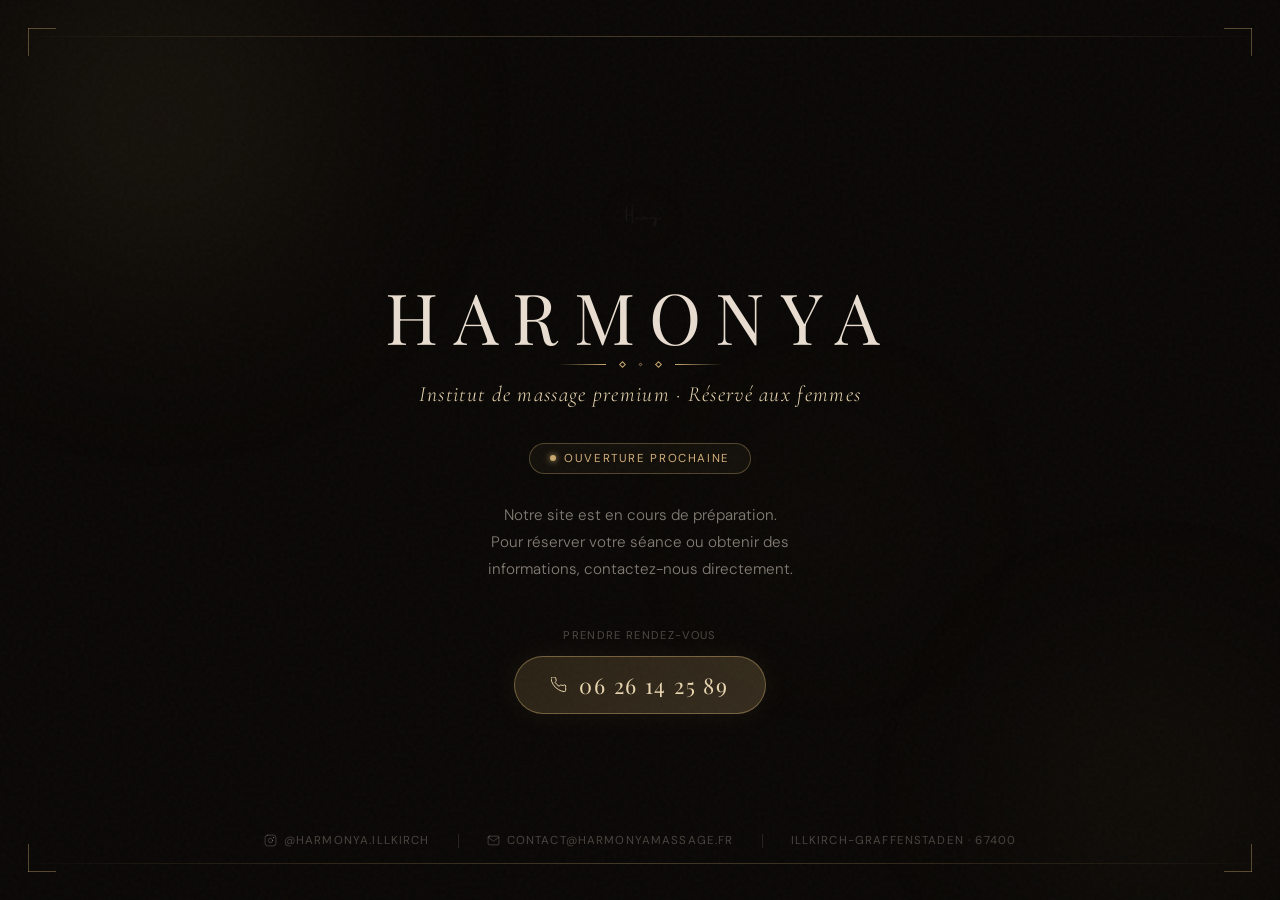
<file: index.html>
<!DOCTYPE html>
<html lang="fr">
<head>
  <meta charset="UTF-8">
  <meta name="viewport" content="width=device-width, initial-scale=1.0">
  <title>Harmonya — Institut de Massage Premium · Illkirch-Graffenstaden</title>
  <meta name="description" content="Harmonya, institut de massage premium réservé aux femmes à Illkirch-Graffenstaden. Drainage lymphatique post-opératoire, massages bien-être, Drain & Sculpt. Ouverture prochaine.">
  <meta name="robots" content="index, follow">
  <link rel="canonical" href="https://www.harmonyamassage.fr/">
  <meta property="og:type" content="website">
  <meta property="og:url" content="https://www.harmonyamassage.fr/">
  <meta property="og:title" content="Harmonya — Institut de Massage Premium">
  <meta property="og:description" content="Institut de massage premium réservé aux femmes. Drainage lymphatique, massages bien-être. Illkirch-Graffenstaden.">
  <meta property="og:image" content="https://www.harmonyamassage.fr/logo-removebg-preview.png">
  <link rel="icon" href="logo-removebg-preview.png" type="image/png">
  <link rel="preconnect" href="https://fonts.googleapis.com">
  <link rel="preconnect" href="https://fonts.gstatic.com" crossorigin>
  <link href="https://fonts.googleapis.com/css2?family=Playfair+Display:ital,wght@0,400;0,500;0,600;1,400;1,500&family=Cormorant+Garamond:ital,wght@0,300;0,400;1,300;1,400&family=DM+Sans:opsz,wght@9..40,300;9..40,400&display=swap" rel="stylesheet">

  <script type="application/ld+json">
  {
    "@context": "https://schema.org",
    "@type": "LocalBusiness",
    "name": "Harmonya",
    "image": "https://www.harmonyamassage.fr/logo-removebg-preview.png",
    "description": "Institut de massage premium réservé aux femmes, spécialisé en drainage lymphatique post-opératoire et massages bien-être",
    "url": "https://www.harmonyamassage.fr/",
    "telephone": "06 26 14 25 89",
    "email": "contact@harmonyamassage.fr",
    "address": {
      "@type": "PostalAddress",
      "streetAddress": "1A rue de la Poste",
      "addressLocality": "Illkirch-Graffenstaden",
      "postalCode": "67400",
      "addressCountry": "FR"
    }
  }
  </script>

  <style>
    *, *::before, *::after { box-sizing: border-box; margin: 0; padding: 0; }

    :root {
      --gold:        #c9a96e;
      --gold-light:  #d4af7a;
      --gold-pale:   #e8d5b0;
      --ink:         #0a0806;
      --ink-2:       #110e0b;
      --cream:       #e8ddd0;
      --cream-dim:   rgba(232,221,208,.55);
      --cream-ghost: rgba(232,221,208,.18);
    }

    html, body {
      height: 100%;
      background: var(--ink);
      color: var(--cream);
      font-family: 'DM Sans', sans-serif;
      overflow: hidden;
    }

    /* ── Grain overlay ── */
    body::before {
      content: '';
      position: fixed; inset: 0;
      background-image: url("data:image/svg+xml,%3Csvg viewBox='0 0 256 256' xmlns='http://www.w3.org/2000/svg'%3E%3Cfilter id='n'%3E%3CfeTurbulence type='fractalNoise' baseFrequency='0.9' numOctaves='4' stitchTiles='stitch'/%3E%3C/filter%3E%3Crect width='100%25' height='100%25' filter='url(%23n)' opacity='1'/%3E%3C/svg%3E");
      opacity: .028;
      pointer-events: none;
      z-index: 1000;
    }

    /* ── Background orbs ── */
    .orb {
      position: fixed;
      border-radius: 50%;
      filter: blur(90px);
      pointer-events: none;
      will-change: transform;
    }
    .orb-1 {
      width: 520px; height: 520px;
      background: radial-gradient(circle, rgba(201,169,110,.11) 0%, transparent 70%);
      top: -140px; left: -100px;
      animation: drift1 18s ease-in-out infinite alternate;
    }
    .orb-2 {
      width: 380px; height: 380px;
      background: radial-gradient(circle, rgba(201,169,110,.08) 0%, transparent 70%);
      bottom: -80px; right: -60px;
      animation: drift2 22s ease-in-out infinite alternate;
    }
    .orb-3 {
      width: 240px; height: 240px;
      background: radial-gradient(circle, rgba(201,169,110,.06) 0%, transparent 70%);
      top: 45%; left: 55%;
      animation: drift3 14s ease-in-out infinite alternate;
    }

    @keyframes drift1 { from { transform: translate(0,0) scale(1); } to { transform: translate(60px,40px) scale(1.08); } }
    @keyframes drift2 { from { transform: translate(0,0) scale(1); } to { transform: translate(-50px,-30px) scale(1.05); } }
    @keyframes drift3 { from { transform: translate(0,0); } to { transform: translate(-30px,25px); } }

    /* ── Thin horizontal lines decoration ── */
    .line-top, .line-bottom {
      position: fixed;
      left: 0; right: 0;
      height: 1px;
      background: linear-gradient(90deg, transparent, rgba(201,169,110,.18), rgba(201,169,110,.3), rgba(201,169,110,.18), transparent);
      animation: fadeInLine 2s ease forwards;
      opacity: 0;
    }
    .line-top    { top: 36px; animation-delay: 1.2s; }
    .line-bottom { bottom: 36px; animation-delay: 1.4s; }
    @keyframes fadeInLine { to { opacity: 1; } }

    /* ── Corner marks ── */
    .corner {
      position: fixed;
      width: 28px; height: 28px;
      opacity: 0;
      animation: fadeInLine 2s ease forwards;
      animation-delay: 1.5s;
    }
    .corner::before, .corner::after {
      content: '';
      position: absolute;
      background: rgba(201,169,110,.4);
    }
    .corner::before { width: 100%; height: 1px; top: 0; left: 0; }
    .corner::after  { width: 1px; height: 100%; top: 0; left: 0; }
    .corner-tl { top: 28px; left: 28px; }
    .corner-tr { top: 28px; right: 28px; transform: scaleX(-1); }
    .corner-bl { bottom: 28px; left: 28px; transform: scaleY(-1); }
    .corner-br { bottom: 28px; right: 28px; transform: scale(-1); }

    /* ── Center stage ── */
    .stage {
      position: relative;
      z-index: 10;
      height: 100vh;
      display: flex;
      flex-direction: column;
      align-items: center;
      justify-content: center;
      padding: 40px 24px;
      text-align: center;
      gap: 0;
    }

    /* ── Logo ── */
    .logo-wrap {
      margin-bottom: 28px;
      opacity: 0;
      transform: translateY(16px);
      animation: riseIn .9s cubic-bezier(.22,1,.36,1) forwards;
      animation-delay: .15s;
    }
    .logo-wrap img {
      height: 62px;
      width: auto;
      filter: drop-shadow(0 0 20px rgba(201,169,110,.25));
    }

    /* ── Brand name ── */
    .brand {
      font-family: 'Playfair Display', serif;
      font-size: clamp(2.6rem, 7vw, 4.4rem);
      font-weight: 400;
      letter-spacing: .22em;
      color: var(--cream);
      line-height: 1;
      margin-bottom: 10px;
      opacity: 0;
      transform: translateY(14px);
      animation: riseIn .9s cubic-bezier(.22,1,.36,1) forwards;
      animation-delay: .3s;
    }

    /* ── Divider ornement ── */
    .ornament {
      display: flex;
      align-items: center;
      gap: 14px;
      margin-bottom: 14px;
      opacity: 0;
      animation: riseIn .9s cubic-bezier(.22,1,.36,1) forwards;
      animation-delay: .45s;
    }
    .ornament-line {
      width: 48px; height: 1px;
      background: linear-gradient(90deg, transparent, var(--gold));
    }
    .ornament-line:last-child {
      background: linear-gradient(90deg, var(--gold), transparent);
    }
    .ornament-dot {
      width: 5px; height: 5px;
      border: 1px solid var(--gold);
      transform: rotate(45deg);
      flex-shrink: 0;
    }

    /* ── Tagline ── */
    .tagline {
      font-family: 'Cormorant Garamond', serif;
      font-style: italic;
      font-size: clamp(1rem, 2.5vw, 1.35rem);
      font-weight: 300;
      color: var(--gold-pale);
      letter-spacing: .06em;
      margin-bottom: 36px;
      opacity: 0;
      transform: translateY(12px);
      animation: riseIn .9s cubic-bezier(.22,1,.36,1) forwards;
      animation-delay: .55s;
    }

    /* ── Badge ouverture ── */
    .badge {
      display: inline-flex;
      align-items: center;
      gap: 8px;
      border: 1px solid rgba(201,169,110,.35);
      border-radius: 50px;
      padding: 7px 20px;
      font-size: .72rem;
      letter-spacing: .14em;
      text-transform: uppercase;
      color: var(--gold-light);
      background: rgba(201,169,110,.05);
      margin-bottom: 28px;
      opacity: 0;
      animation: riseIn .9s cubic-bezier(.22,1,.36,1) forwards;
      animation-delay: .68s;
    }
    .badge-dot {
      width: 6px; height: 6px;
      border-radius: 50%;
      background: var(--gold);
      box-shadow: 0 0 6px var(--gold);
      animation: pulse 2.4s ease-in-out infinite;
    }
    @keyframes pulse {
      0%,100% { opacity: 1; transform: scale(1); }
      50%      { opacity: .5; transform: scale(.7); }
    }

    /* ── Description ── */
    .desc {
      font-size: clamp(.82rem, 1.8vw, .95rem);
      font-weight: 300;
      color: var(--cream-dim);
      line-height: 1.8;
      max-width: 380px;
      margin-bottom: 44px;
      opacity: 0;
      transform: translateY(10px);
      animation: riseIn .9s cubic-bezier(.22,1,.36,1) forwards;
      animation-delay: .8s;
    }

    /* ── CTA phone ── */
    .cta-wrap {
      display: flex;
      flex-direction: column;
      align-items: center;
      gap: 14px;
      opacity: 0;
      transform: translateY(10px);
      animation: riseIn .9s cubic-bezier(.22,1,.36,1) forwards;
      animation-delay: .95s;
    }
    .cta-label {
      font-size: .7rem;
      letter-spacing: .12em;
      text-transform: uppercase;
      color: rgba(232,221,208,.3);
    }
    .btn-phone {
      display: inline-flex;
      align-items: center;
      gap: 12px;
      background: linear-gradient(135deg, rgba(184,151,90,.18), rgba(212,175,122,.22));
      border: 1px solid rgba(201,169,110,.45);
      border-radius: 50px;
      padding: 14px 36px;
      color: var(--gold-pale);
      font-family: 'Playfair Display', serif;
      font-size: clamp(1.1rem, 3vw, 1.35rem);
      font-weight: 400;
      letter-spacing: .08em;
      text-decoration: none;
      transition: background .3s, border-color .3s, box-shadow .3s, transform .2s;
      box-shadow: 0 0 28px rgba(201,169,110,.08);
    }
    .btn-phone:hover {
      background: linear-gradient(135deg, rgba(184,151,90,.28), rgba(212,175,122,.32));
      border-color: rgba(201,169,110,.7);
      box-shadow: 0 0 42px rgba(201,169,110,.16);
      transform: translateY(-2px);
    }
    .btn-phone svg { flex-shrink: 0; }

    /* ── Social + address ── */
    .footer-links {
      position: fixed;
      bottom: 52px;
      left: 0; right: 0;
      display: flex;
      align-items: center;
      justify-content: center;
      gap: 28px;
      z-index: 20;
      opacity: 0;
      animation: riseIn .9s cubic-bezier(.22,1,.36,1) forwards;
      animation-delay: 1.2s;
    }
    .footer-links a {
      font-size: .72rem;
      letter-spacing: .1em;
      text-transform: uppercase;
      color: rgba(232,221,208,.28);
      text-decoration: none;
      transition: color .2s;
      display: flex;
      align-items: center;
      gap: 7px;
    }
    .footer-links a:hover { color: var(--gold-light); }
    .footer-sep {
      width: 1px; height: 14px;
      background: rgba(232,221,208,.12);
    }

    @keyframes riseIn {
      to { opacity: 1; transform: translateY(0); }
    }

    /* ── Mobile ── */
    @media (max-width: 480px) {
      .line-top    { top: 20px; }
      .line-bottom { bottom: 20px; }
      .corner-tl { top: 16px; left: 16px; }
      .corner-tr { top: 16px; right: 16px; }
      .corner-bl { bottom: 16px; left: 16px; }
      .corner-br { bottom: 16px; right: 16px; }
      .footer-links { bottom: 32px; flex-wrap: wrap; gap: 16px; }
      .desc { max-width: 290px; }
    }
  </style>
</head>
<body>

  <!-- Background atmosphere -->
  <div class="orb orb-1"></div>
  <div class="orb orb-2"></div>
  <div class="orb orb-3"></div>

  <!-- Frame -->
  <div class="line-top"></div>
  <div class="line-bottom"></div>
  <div class="corner corner-tl"></div>
  <div class="corner corner-tr"></div>
  <div class="corner corner-bl"></div>
  <div class="corner corner-br"></div>

  <!-- Content -->
  <main class="stage">

    <div class="logo-wrap">
      <img src="logo-removebg-preview.png" alt="Harmonya">
    </div>

    <h1 class="brand">HARMONYA</h1>

    <div class="ornament">
      <span class="ornament-line"></span>
      <span class="ornament-dot"></span>
      <span class="ornament-dot" style="width:3px;height:3px;opacity:.5;"></span>
      <span class="ornament-dot"></span>
      <span class="ornament-line"></span>
    </div>

    <p class="tagline">Institut de massage premium · Réservé aux femmes</p>

    <div class="badge">
      <span class="badge-dot"></span>
      Ouverture prochaine
    </div>

    <p class="desc">
      Notre site est en cours de préparation.<br>
      Pour réserver votre séance ou obtenir des informations, contactez-nous directement.
    </p>

    <div class="cta-wrap">
      <span class="cta-label">Prendre rendez-vous</span>
      <a href="tel:0626142589" class="btn-phone">
        <svg width="16" height="16" viewBox="0 0 24 24" fill="none" stroke="currentColor" stroke-width="1.5" stroke-linecap="round" stroke-linejoin="round">
          <path d="M22 16.92v3a2 2 0 01-2.18 2 19.79 19.79 0 01-8.63-3.07A19.5 19.5 0 013.07 10.8 19.79 19.79 0 01.01 2.18 2 2 0 012 0h3a2 2 0 012 1.72c.127.96.361 1.903.7 2.81a2 2 0 01-.45 2.11L6.09 7.91a16 16 0 006 6l1.27-1.27a2 2 0 012.11-.45c.907.339 1.85.573 2.81.7A2 2 0 0122 14.92z"/>
        </svg>
        06 26 14 25 89
      </a>
    </div>

  </main>

  <!-- Footer -->
  <nav class="footer-links">
    <a href="https://www.instagram.com/harmonya.illkirch/" target="_blank" rel="noopener">
      <svg width="13" height="13" viewBox="0 0 24 24" fill="none" stroke="currentColor" stroke-width="1.5" stroke-linecap="round" stroke-linejoin="round">
        <rect x="2" y="2" width="20" height="20" rx="5" ry="5"/>
        <circle cx="12" cy="12" r="4"/>
        <circle cx="17.5" cy="6.5" r=".5" fill="currentColor"/>
      </svg>
      @harmonya.illkirch
    </a>
    <span class="footer-sep"></span>
    <a href="mailto:contact@harmonyamassage.fr">
      <svg width="13" height="13" viewBox="0 0 24 24" fill="none" stroke="currentColor" stroke-width="1.5" stroke-linecap="round" stroke-linejoin="round">
        <path d="M4 4h16c1.1 0 2 .9 2 2v12c0 1.1-.9 2-2 2H4c-1.1 0-2-.9-2-2V6c0-1.1.9-2 2-2z"/>
        <polyline points="22,6 12,13 2,6"/>
      </svg>
      contact@harmonyamassage.fr
    </a>
    <span class="footer-sep"></span>
    <a href="#" style="pointer-events:none;">
      Illkirch-Graffenstaden · 67400
    </a>
  </nav>

</body>
</html>
</file>
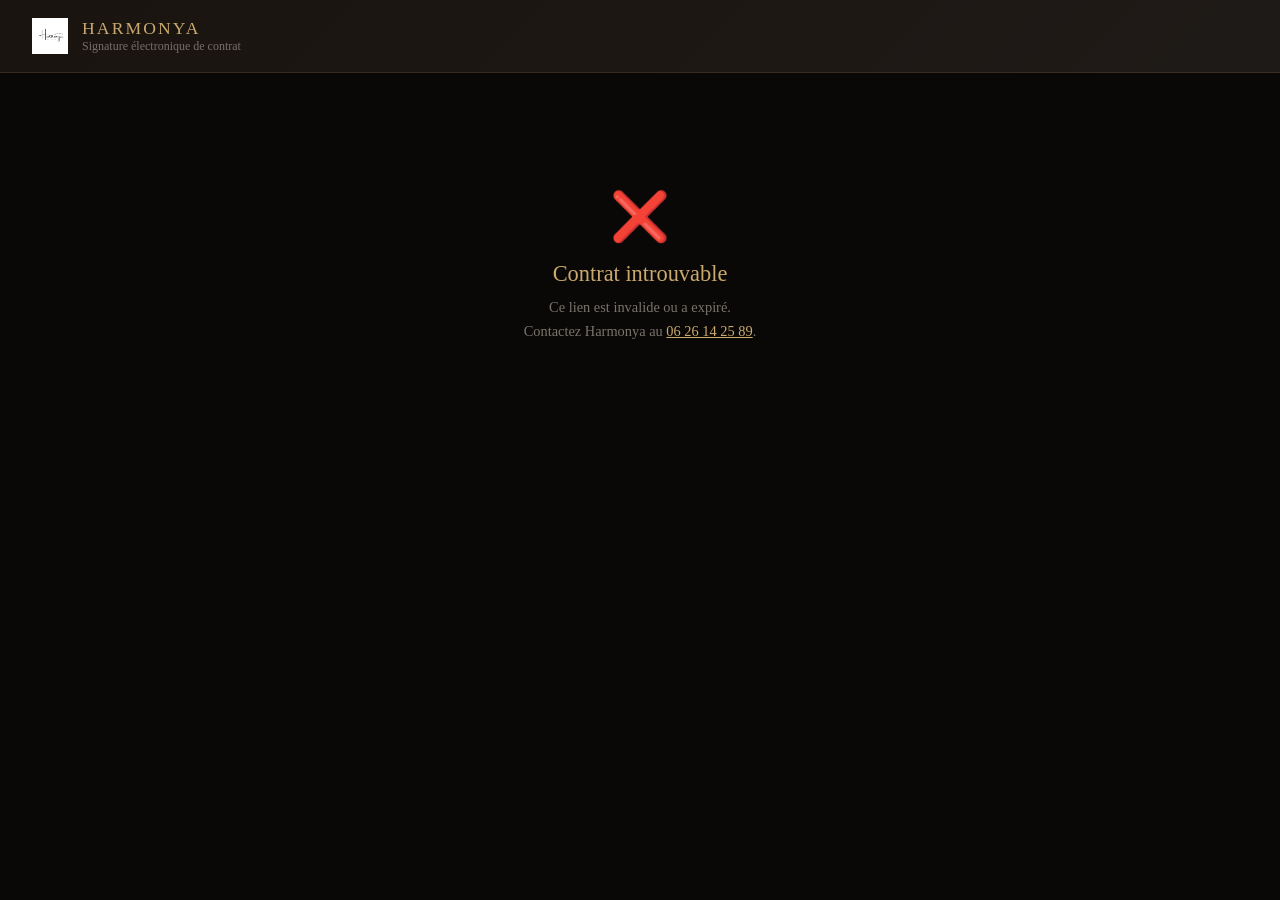
<file: sign.html>
<!DOCTYPE html>
<html lang="fr">
<head>
<meta charset="UTF-8">
<meta name="viewport" content="width=device-width, initial-scale=1.0">
<title>Signature de contrat — Harmonya</title>
<link rel="icon" href="logo.png">
<style>
  *, *::before, *::after { box-sizing: border-box; margin: 0; padding: 0; }
  body { background: #0a0806; color: #e8ddd0; font-family: Georgia, serif; min-height: 100vh; }

  .top-bar { background: linear-gradient(135deg, #1a1410, #1e1a17); border-bottom: 1px solid rgba(201,169,110,.15); padding: 18px 32px; display: flex; align-items: center; gap: 14px; }
  .top-bar img { height: 36px; }
  .top-bar-name { font-size: 1.1rem; letter-spacing: .12em; color: #c9a96e; }
  .top-bar-sub { font-size: .75rem; color: rgba(232,221,208,.45); }

  .container { max-width: 760px; margin: 0 auto; padding: 36px 24px 60px; }

  .state-loading, .state-error, .state-signed { text-align: center; padding: 80px 24px; }
  .state-icon { font-size: 3rem; margin-bottom: 16px; }
  .state-title { font-size: 1.4rem; color: #c9a96e; margin-bottom: 8px; }
  .state-sub { font-size: .9rem; color: rgba(232,221,208,.5); line-height: 1.7; }

  .contract-header { background: rgba(201,169,110,.06); border: 1px solid rgba(201,169,110,.2); border-radius: 12px; padding: 20px 24px; margin-bottom: 24px; }
  .contract-prestation { font-size: 1.2rem; color: #d4af7a; font-weight: 600; margin-bottom: 6px; }
  .contract-meta { font-size: .82rem; color: rgba(232,221,208,.55); display: flex; gap: 16px; flex-wrap: wrap; }
  .contract-meta span::before { content: '·'; margin-right: 6px; }
  .contract-meta span:first-child::before { content: ''; margin: 0; }

  .echeances-table { width: 100%; border-collapse: collapse; margin-bottom: 24px; }
  .echeances-table th { text-align: left; font-size: .75rem; text-transform: uppercase; letter-spacing: .08em; color: rgba(232,221,208,.4); padding: 8px 12px; border-bottom: 1px solid rgba(255,255,255,.06); font-weight: 500; }
  .echeances-table td { padding: 10px 12px; border-bottom: 1px solid rgba(255,255,255,.04); font-size: .88rem; color: rgba(232,221,208,.8); }
  .echeances-table td:last-child { color: #c9a96e; font-weight: 600; text-align: right; }

  .contract-body { background: #fff; color: #1a1a1a; border-radius: 10px; padding: 32px; margin-bottom: 28px; font-family: 'Times New Roman', serif; font-size: .9rem; line-height: 1.8; max-height: 480px; overflow-y: auto; }

  .sign-box { background: rgba(255,255,255,.03); border: 1px solid rgba(255,255,255,.1); border-radius: 12px; padding: 24px; }
  .sign-box-title { font-size: 1rem; color: #d4af7a; margin-bottom: 18px; }

  .sign-field { margin-bottom: 16px; }
  .sign-label { font-size: .82rem; color: rgba(232,221,208,.6); margin-bottom: 6px; display: block; }
  .sign-input { width: 100%; padding: 11px 14px; background: rgba(255,255,255,.04); border: 1px solid rgba(255,255,255,.12); border-radius: 8px; color: #e8ddd0; font-size: .95rem; font-family: Georgia, serif; outline: none; transition: border-color .2s; }
  .sign-input:focus { border-color: rgba(201,169,110,.5); }

  .sign-confirm { display: flex; gap: 10px; align-items: flex-start; margin-bottom: 20px; }
  .sign-confirm input[type="checkbox"] { margin-top: 3px; accent-color: #c9a96e; width: 16px; height: 16px; cursor: pointer; flex-shrink: 0; }
  .sign-confirm label { font-size: .82rem; color: rgba(232,221,208,.7); line-height: 1.6; cursor: pointer; }

  .btn-sign { width: 100%; padding: 14px; background: linear-gradient(135deg, #b8975a, #d4af7a); color: #0a0806; font-size: 1rem; font-weight: 700; border: none; border-radius: 10px; cursor: pointer; letter-spacing: .05em; transition: opacity .2s; }
  .btn-sign:disabled { opacity: .45; cursor: not-allowed; }
  .btn-sign:not(:disabled):hover { opacity: .9; }

  .legal-note { font-size: .72rem; color: rgba(232,221,208,.3); text-align: center; line-height: 1.6; margin-top: 14px; }

  .signed-proof { background: rgba(129,199,132,.06); border: 1px solid rgba(129,199,132,.25); border-radius: 10px; padding: 16px 20px; margin-top: 20px; font-size: .82rem; color: rgba(232,221,208,.65); line-height: 1.8; }
  .signed-proof strong { color: #81c784; }
</style>
</head>
<body>

<div class="top-bar">
  <img src="logo.png" alt="Harmonya">
  <div>
    <div class="top-bar-name">HARMONYA</div>
    <div class="top-bar-sub">Signature électronique de contrat</div>
  </div>
</div>

<div class="container">
  <div id="state-loading" class="state-loading">
    <div class="state-icon">⏳</div>
    <div class="state-title">Chargement du contrat…</div>
  </div>
  <div id="state-error" class="state-error" style="display:none;">
    <div class="state-icon">❌</div>
    <div class="state-title">Contrat introuvable</div>
    <div class="state-sub">Ce lien est invalide ou a expiré.<br>Contactez Harmonya au <a href="tel:0626142589" style="color:#c9a96e;">06 26 14 25 89</a>.</div>
  </div>
  <div id="state-signed" class="state-signed" style="display:none;">
    <div class="state-icon">✅</div>
    <div class="state-title" style="color:#81c784;">Contrat déjà signé</div>
    <div class="state-sub" id="signed-info"></div>
    <div id="signed-proof" class="signed-proof" style="max-width:440px;margin:20px auto 0;text-align:left;"></div>
  </div>
  <div id="state-main" style="display:none;">
    <div class="contract-header">
      <div class="contract-prestation" id="contract-prestation"></div>
      <div class="contract-meta" id="contract-meta"></div>
    </div>

    <table class="echeances-table" id="echeances-section" style="display:none;">
      <thead><tr><th>Versement</th><th>Date</th><th>Montant</th></tr></thead>
      <tbody id="echeances-body"></tbody>
    </table>

    <p style="font-size:.82rem;color:rgba(232,221,208,.45);margin-bottom:12px;">Veuillez lire attentivement le contrat avant de signer :</p>
    <div class="contract-body" id="contract-body"></div>

    <div class="sign-box">
      <div class="sign-box-title">✍️ Votre signature électronique</div>
      <div class="sign-field">
        <label class="sign-label" for="sign-prenom">Votre prénom *</label>
        <input type="text" id="sign-prenom" class="sign-input" placeholder="Entrez votre prénom" autocomplete="given-name">
      </div>
      <div class="sign-field">
        <label class="sign-label" for="sign-lu">Écrire « Lu et approuvé » *</label>
        <input type="text" id="sign-lu" class="sign-input" placeholder="Lu et approuvé" autocomplete="off">
      </div>
      <div class="sign-confirm">
        <input type="checkbox" id="sign-check">
        <label for="sign-check">Je reconnais avoir lu et compris l'intégralité du présent contrat, et j'accepte ses conditions sans réserve. Je consens à sa signature électronique conformément à l'article 1366 du Code Civil.</label>
      </div>
      <button class="btn-sign" id="btn-sign" onclick="submitSignature()" disabled>Signer le contrat</button>
      <p class="legal-note">
        Signature électronique horodatée. Cette signature a la même valeur juridique qu'une signature manuscrite (Art. 1366 Code Civil français). Un exemplaire signé vous sera envoyé par email.
      </p>
    </div>
  </div>
</div>

<script>
const SUPA_URL = 'https://qewdympkbxbevgmbfxfd.supabase.co';
const FN_URL   = SUPA_URL + '/functions/v1/sign-contract';

const params = new URLSearchParams(window.location.search);
const token  = params.get('token');

function fmtDate(d) {
  if (!d) return '—';
  const x = new Date(d + 'T12:00:00Z');
  const m = ['jan.','fév.','mar.','avr.','mai','jun.','jul.','aoû.','sep.','oct.','nov.','déc.'];
  return `${x.getDate()} ${m[x.getMonth()]} ${x.getFullYear()}`;
}

function show(id) {
  ['state-loading','state-error','state-signed','state-main'].forEach(s => {
    document.getElementById(s).style.display = s === id ? 'block' : 'none';
  });
}

async function loadContract() {
  if (!token) { show('state-error'); return; }
  try {
    const res = await fetch(FN_URL + '?token=' + encodeURIComponent(token));
    if (!res.ok) { show('state-error'); return; }
    const c = await res.json();

    if (c.already_signed) {
      const d = c.signed_at ? new Date(c.signed_at).toLocaleString('fr-FR') : '';
      document.getElementById('signed-info').innerHTML =
        `Ce contrat a été signé par <strong>${c.signature_name || '—'}</strong>${d ? ' le ' + d : ''}.<br>Un exemplaire vous a été envoyé par email.`;
      document.getElementById('signed-proof').innerHTML =
        `<strong>Référence de signature :</strong><br>Nom : ${c.signature_name || '—'} · Date : ${d || '—'}`;
      show('state-signed');
      return;
    }

    // Afficher le contrat
    document.getElementById('contract-prestation').textContent = c.prestation || '—';
    const meta = [];
    if (c.plan_paiement && c.plan_paiement !== '1x') meta.push(c.plan_paiement + ' fois');
    if (c.montant) meta.push(parseFloat(c.montant).toFixed(2) + ' €');
    document.getElementById('contract-meta').innerHTML = meta.map(m => `<span>${m}</span>`).join('');

    // Échéances
    const echeances = c.echeances || [];
    if (echeances.length > 1) {
      document.getElementById('echeances-section').style.display = 'table';
      document.getElementById('echeances-body').innerHTML = echeances.map(e =>
        `<tr><td>Versement ${e.numero}</td><td>${fmtDate(e.date)}</td><td>${parseFloat(e.montant||0).toFixed(2)} €</td></tr>`
      ).join('');
    }

    // Corps du contrat
    if (c.contenu_html) {
      document.getElementById('contract-body').innerHTML = c.contenu_html;
    }

    show('state-main');
    setupValidation();
  } catch(e) {
    show('state-error');
  }
}

function setupValidation() {
  const prenom = document.getElementById('sign-prenom');
  const lu = document.getElementById('sign-lu');
  const check = document.getElementById('sign-check');
  const btn = document.getElementById('btn-sign');

  function validate() {
    const luVal = lu.value.trim().toLowerCase().replace(/\s+/g,' ');
    const ok = prenom.value.trim().length >= 2 &&
               (luVal === 'lu et approuvé' || luVal === 'lu et approuve') &&
               check.checked;
    btn.disabled = !ok;
  }
  prenom.addEventListener('input', validate);
  lu.addEventListener('input', validate);
  check.addEventListener('change', validate);
}

async function submitSignature() {
  const prenom = document.getElementById('sign-prenom').value.trim();
  const btn = document.getElementById('btn-sign');
  btn.disabled = true;
  btn.textContent = 'Signature en cours…';

  try {
    const res = await fetch(FN_URL + '?token=' + encodeURIComponent(token), {
      method: 'POST',
      headers: { 'Content-Type': 'application/json' },
      body: JSON.stringify({ prenom, accepted: true })
    });
    const data = await res.json();

    if (res.status === 409 || data.already_signed) {
      show('state-signed');
      document.getElementById('signed-info').textContent = 'Ce contrat était déjà signé.';
      return;
    }
    if (!res.ok) throw new Error(data.error || 'Erreur');

    // Succès
    document.getElementById('state-main').style.display = 'none';
    document.getElementById('state-signed').style.display = 'block';
    document.getElementById('state-signed').querySelector('.state-icon').textContent = '✅';
    document.querySelector('.state-title').style.color = '#81c784';
    document.querySelector('.state-title').textContent = 'Contrat signé !';
    document.getElementById('signed-info').innerHTML =
      `Merci <strong>${prenom}</strong> — votre signature a bien été enregistrée.<br>Un exemplaire vous a été envoyé par email.`;
    const signedAt = data.signed_at ? new Date(data.signed_at).toLocaleString('fr-FR') : new Date().toLocaleString('fr-FR');
    document.getElementById('signed-proof').innerHTML =
      `<strong>Preuve de signature :</strong><br>Nom : ${prenom} · Date : ${signedAt}`;
  } catch(e) {
    btn.textContent = 'Erreur — réessayer';
    btn.disabled = false;
  }
}

loadContract();
</script>
</body>
</html>
</file>
